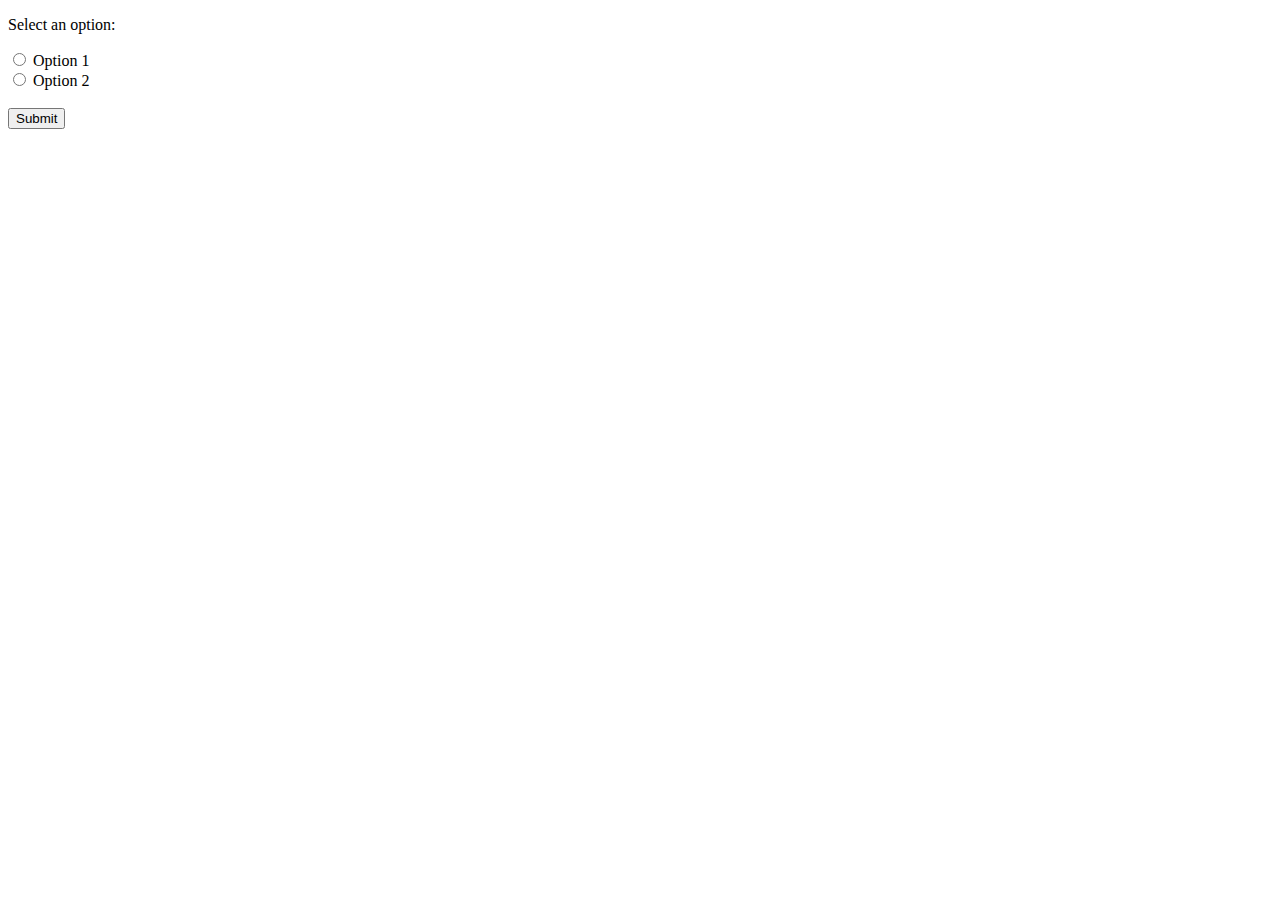
<file: Example.html>
<!DOCTYPE html>
<html lang="en">
<head>
    <meta charset="UTF-8">
    <meta name="viewport" content="width=device-width, initial-scale=1.0">
    <title>Radio Button Form</title>
</head>
<body>
    <form id="myForm">
        <p>Select an option:</p>
        <input type="radio" id="option1" name="options" value="Page2.html">
        <label for="option1">Option 1</label><br>
        <input type="radio" id="option2" name="options" value="Page3.html">
        <label for="option2">Option 2</label><br><br>

        <input type="submit" value="Submit">
    </form>

    <script>
        document.getElementById("myForm").onsubmit = function(event) {
            event.preventDefault(); // Prevent form submission
            var selectedOption = document.querySelector('input[name="options"]:checked').value;
            window.open(selectedOption, '_blank'); // Open the selected page in a new tab
        };
    </script>
</body>
</html>
</file>
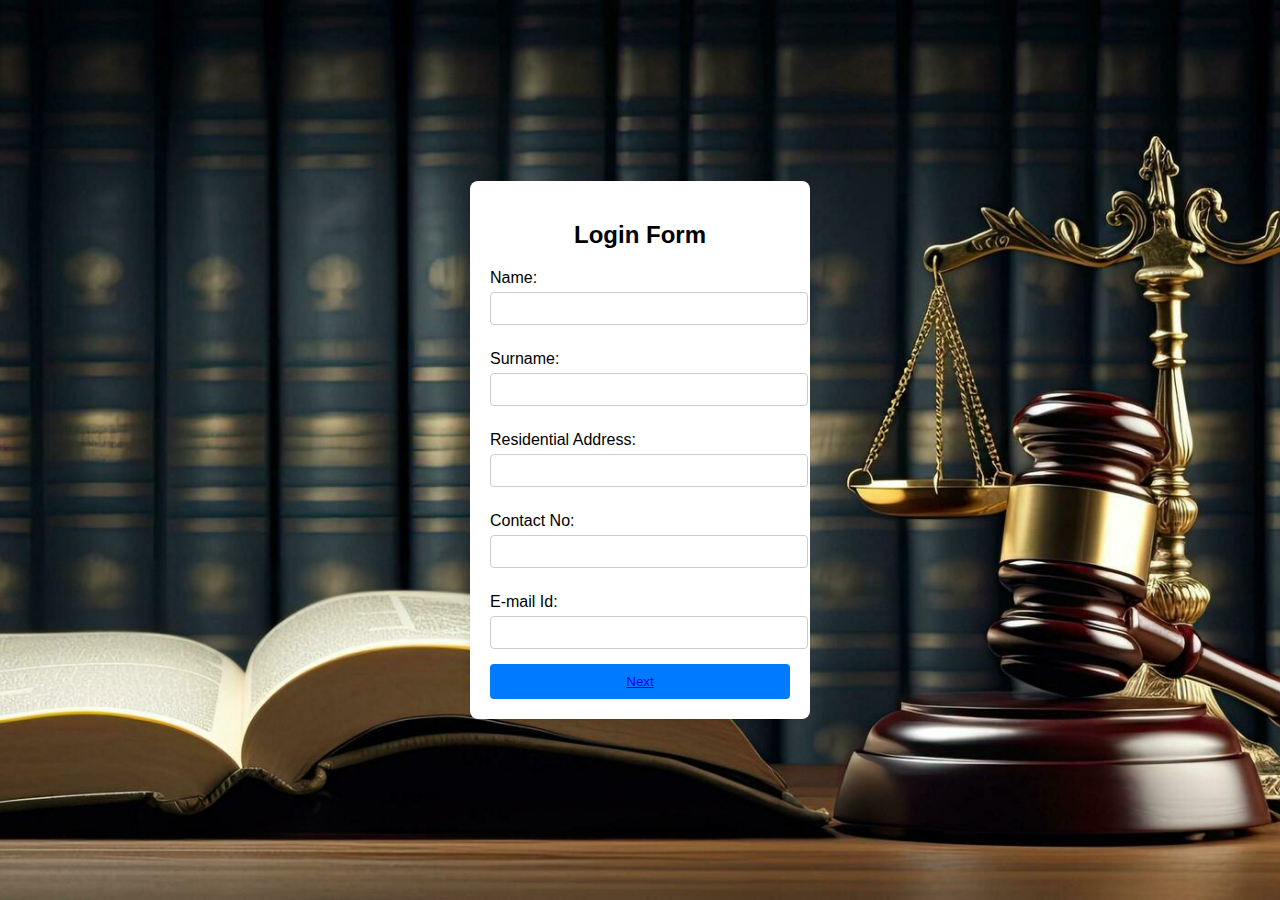
<file: Page2.html>
<!DOCTYPE html>
<html lang="en">
<head>
    <meta charset="UTF-8">
    <meta name="viewport" content="width=device-width, initial-scale=1.0">
    <link rel="stylesheet" href="Page2 style.css">
    <title>Login Form</title>
</head>
<body>
    <div class="form-container">
        <h2>Login Form</h2>
        <form>
            <label for="name">Name:</label>
            <input type="text" id="name" name="name" required>

            <label for="surname">Surname:</label>
            <input type="text" id="surname" name="surname" required>

            <label for="address">Residential Address:</label>
            <input type="text" id="address" name="address" required>

            <label for="contact">Contact No:</label>
            <input type="tel" id="contact" name="contact" required>

            <label for="email">E-mail Id:</label>
            <input type="email" id="email" name="email" required>

            <button type="submit"><a href="Page3.html">Next</button>
        </form>
    </div>
</body>
</html>
</file>
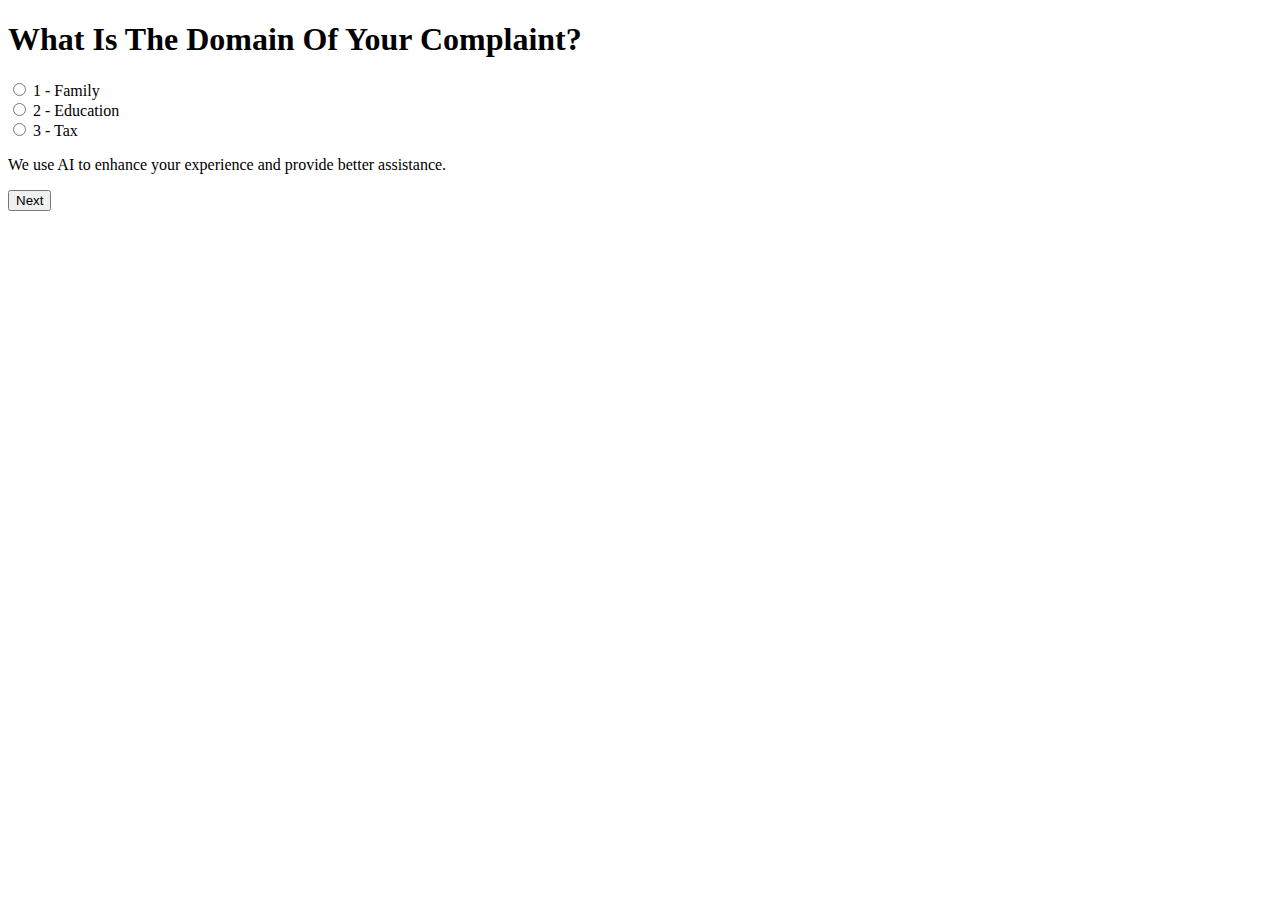
<file: Page3.html>
<!DOCTYPE html>
<html lang="en">
<head>
    <meta charset="UTF-8">
    <meta name="viewport" content="width=device-width, initial-scale=1.0">
    <link rel="stylesheet" href="Page3 style.css">
    <title>Complaint Domain Survey</title>
</head>
<body>
    <div class="container">
        <h1>What Is The Domain Of Your Complaint?</h1>
        <form id="myForm">
            <!-- <div class="option"> -->
                <div >
                <input type="radio" id="family" name="options" value="Page4Family.html">
                <label for="family">1 - Family</label>
            </div>
            <div >
                <input type="radio" id="education" name="options" value="Page4Education.html">
                <label for="education">2 - Education</label>
            </div>
            <div >
                <input type="radio" id="tax" name="complaintDomain" value="Tax">
                <label for="tax">3 - Tax</label>

            <div class="ai-usage">
                <p>We use AI to enhance your experience and provide better assistance.</p>
            </div>
            <button type="submit" value="Submit"> Next</button>
        </form>
        <script>
            document.getElementById("myForm").onsubmit = function(event) {
                event.preventDefault(); // Prevent form submission
                var selectedOption = document.querySelector('input[name="options"]:checked').value;
                window.open(selectedOption, '_blank'); // Open the selected page in a new tab
            };
        </script>
    </div>
        </body>
</html>
</file>
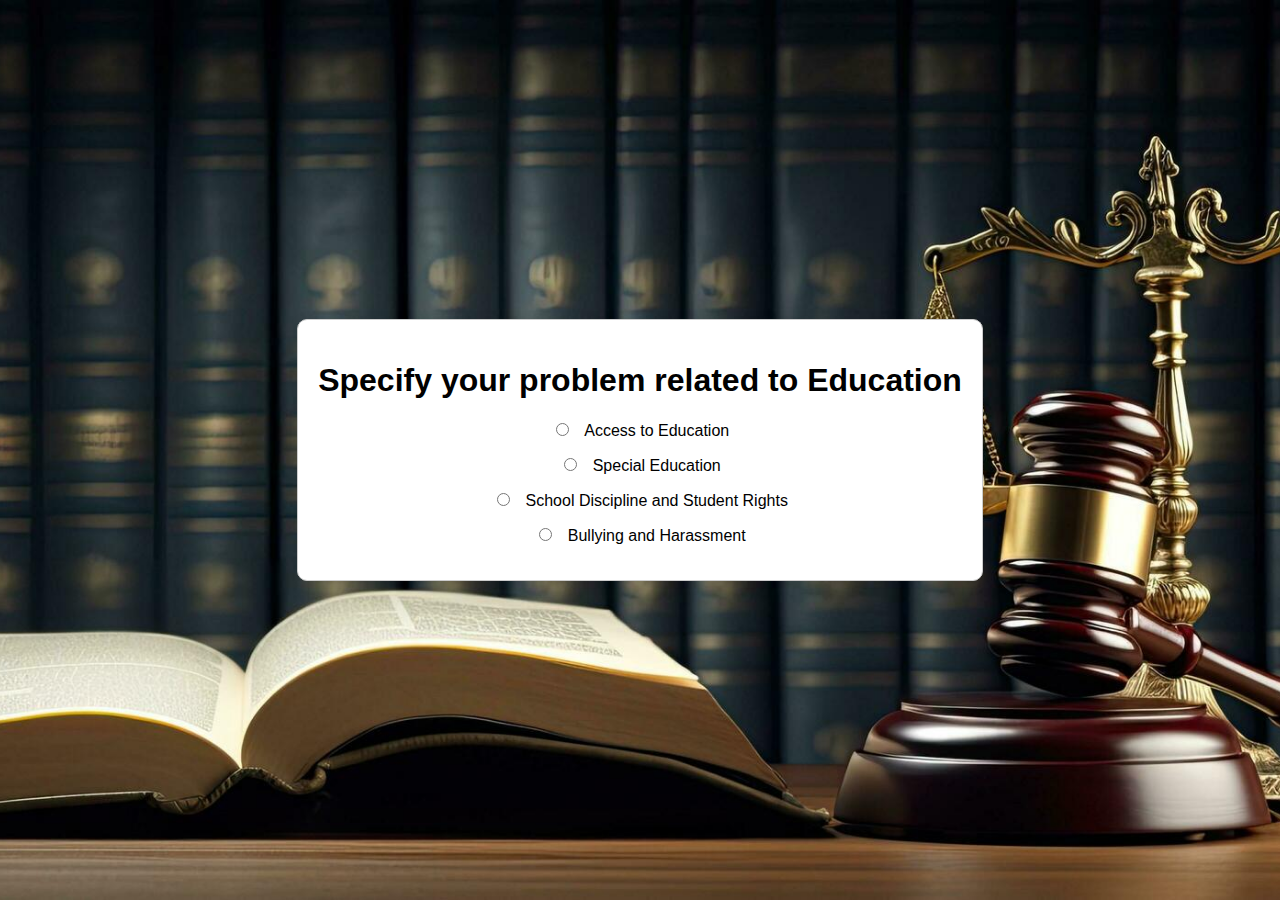
<file: Page4Education.html>
<!DOCTYPE html>
<html lang="en">
<head>
    <meta charset="UTF-8">
    <meta name="viewport" content="width=device-width, initial-scale=1.0">
    <title>Centralized Radio Buttons</title>
    <style>
        body, html {
            height: 100%;
            margin: 0;
            display: flex;
            justify-content: center;
            align-items: center;
            font-family: Arial, sans-serif;
            background: url('Backgroundimg1.png.jpg') center/cover no-repeat;
        }

        .centralized-div {
            border: 1px solid #ccc;
            padding: 20px;
            border-radius: 10px;
            box-shadow: 0 0 10px rgba(0, 0, 0, 0.1);
            text-align: center;
            background-color: white;
        }

        .radio-option {
            margin-bottom: 15px;
            display: block;
            background-color: white;
        }

        label {
            margin-left: 8px;
            font-size: 16px;
        }

        /* Dialog box styles */
        #dialog-box {
            display: none;
            position: fixed;
            top: 50%;
            left: 50%;
            transform: translate(-50%, -50%);
            width: 300px;
            background-color: white;
            border: 2px solid #0077b6;
            border-radius: 8px;
            box-shadow: 0 4px 8px rgba(0, 0, 0, 0.2);
            z-index: 1000;
            padding: 20px;
        }

        /* Overlay background */
        #overlay {
            display: none;
            position: fixed;
            top: 0;
            left: 0;
            width: 100%;
            height: 100%;
            background-color: rgba(0, 0, 0, 0.5);
            z-index: 500;
        }

        /* Close button styles */
        .close-btn {
            margin-top: 15px;
            padding: 10px 20px;
            background-color: #0077b6;
            color: white;
            border: none;
            border-radius: 5px;
            cursor: pointer;
        }

        .close-btn:hover {
            background-color: #023e8a;
        }
    </style>
</head>
<body>

    <div class="centralized-div">
        <h1>Specify your problem related to Education</h1>
        <form>
            <div class="radio-option">
                <input type="radio" id="education" name="category" value="Access to Education" onclick="showDialog('Legal solutions to access to education include enacting laws for free and compulsory education, enforcing anti-discrimination policies, and ensuring equitable funding. Advocacy through litigation and community rights also play crucial roles in improving educational access for marginalized groups.')">
                <label for="education">Access to Education</label>
            </div>

            <div class="radio-option">
                <input type="radio" id="specialEducation" name="category" value="Special Education" onclick="showDialog('Legal solutions for special education involve enforcing laws like the Individuals with Disabilities Education Act (IDEA), which ensures students with disabilities receive free appropriate public education tailored to their needs. Additionally, anti-discrimination laws can promote inclusion and accessibility in educational settings.')">
                <label for="specialEducation">Special Education</label>
            </div>

            <div class="radio-option">
                <input type="radio" id="discipline" name="category" value="School Discipline and Student Rights" onclick="showDialog('Legal solutions for school discipline and students rights include enforcing policies that ensure fair and transparent disciplinary procedures, as mandated by laws like the Individuals with Disabilities Education Act (IDEA) and the Every Student Succeeds Act (ESSA). Additionally, schools must adhere to anti-discrimination laws to protect students from unjust treatment based on race, gender, or disability.')">
                <label for="discipline">School Discipline and Student Rights</label>
            </div>

            <div class="radio-option">
                <input type="radio" id="bullying" name="category" value="Bullying and Harassment" onclick="showDialog('Legal solutions for bullying and harassment in schools include implementing anti-bullying laws that require schools to create policies and protocols for reporting and addressing incidents. Additionally, schools must comply with federal laws, such as Title IX and the Civil Rights Act, to protect students from discrimination and harassment based on gender, race, or disability.')">
                <label for="bullying">Bullying and Harassment</label>
            </div>
        </form>
    </div>

    <!-- The Dialog Box -->
    <div id="overlay"></div>
    <div id="dialog-box">
        <p id="dialog-text">This is a dialog box.</p>
        <button class="close-btn" onclick="closeDialog()">Close</button>
    </div>

    <script>
        // Function to show the dialog box with specific message
        function showDialog(message) {
            // Set the custom message in the dialog box
            document.getElementById('dialog-text').innerText = message;
            
            // Show the dialog box and the overlay
            document.getElementById('dialog-box').style.display = 'block';
            document.getElementById('overlay').style.display = 'block';
        }

        // Function to close the dialog box
        function closeDialog() {
            document.getElementById('dialog-box').style.display = 'none';
            document.getElementById('overlay').style.display = 'none';
        }
    </script>

</body>
</html>
</file>
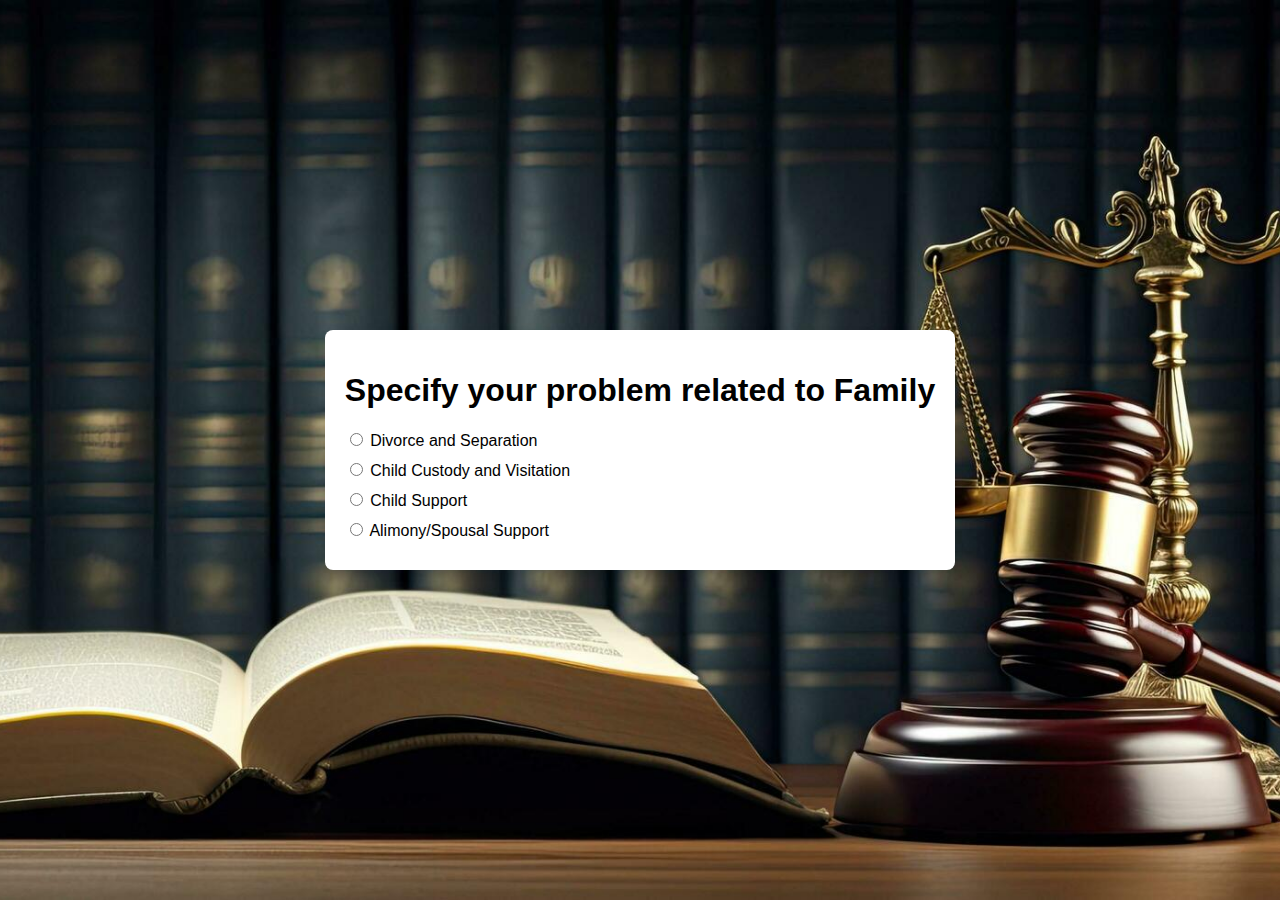
<file: Page4Family.html>
<!DOCTYPE html>
<html lang="en">
<head>
    <meta charset="UTF-8">
    <meta name="viewport" content="width=device-width, initial-scale=1.0">
    <title>Family Problems</title>
    <style>
        body {
            font-family: Arial, sans-serif;
            display: flex;
            justify-content: center;
            align-items: center;
            height: 100vh;
            margin: 0;
            background: url('Backgroundimg1.png.jpg') center/cover no-repeat;
        }

        .centered-div {
            padding: 20px;
            background-color: white;
            border-radius: 8px;
            box-shadow: 0 4px 8px rgba(0, 0, 0, 0.1);
        }

        form {
            display: flex;
            flex-direction: column;
            align-items: flex-start;
        }

        label {
            margin-bottom: 10px;
            font-size: 16px;
        }

        /* Style for the dialog box */
        #dialog-box {
            display: none;
            position: fixed;
            top: 50%;
            left: 50%;
            transform: translate(-50%, -50%);
            width: 300px;
            background-color: white;
            border: 2px solid #0077b6;
            border-radius: 8px;
            box-shadow: 0 4px 8px rgba(0, 0, 0, 0.2);
            z-index: 1000;
            padding: 20px;
        }

        /* Overlay background when dialog is active */
        #overlay {
            display: none;
            position: fixed;
            top: 0;
            left: 0;
            width: 100%;
            height: 100%;
            background-color: rgba(0, 0, 0, 0.5);
            z-index: 500;
        }

        /* Style for the close button */
        .close-btn {
            margin-top: 15px;
            padding: 10px 20px;
            background-color: #0077b6;
            color: white;
            border: none;
            border-radius: 5px;
            cursor: pointer;
        }

        .close-btn:hover {
            background-color: #023e8a;
        }
    </style>
</head>
<body>

    <div class="centered-div">
        <h1>Specify your problem related to Family</h1>
        <form>
            <label>
                <input type="radio" name="family-law" value="divorce-separation" onclick="showDialog('Legal solutions for divorce and separation include establishing clear laws for equitable distribution of assets, spousal support, and child custody arrangements to protect the rights of all parties involved. Providing mediation services can help couples reach amicable agreements, while ensuring access to legal aid can assist those who may not afford representation.')">
                Divorce and Separation
            </label>

            <label>
                <input type="radio" name="family-law" value="child-custody" onclick="showDialog('Legal solutions for child custody and visitation include establishing guidelines that prioritize the best interests of the child, ensuring fair assessments of parental capabilities. Courts can facilitate mediation to promote cooperative co-parenting arrangements, while enforcing clear visitation rights helps protect both parents relationships with their children.')">
                Child Custody and Visitation
            </label>

            <label>
                <input type="radio" name="family-law" value="child-support" onclick="showDialog('Legal solutions for child support include establishing clear guidelines for calculating support amounts based on income and needs, ensuring fair and consistent financial support for children. Courts can enforce compliance through legal mechanisms, while providing resources for parents to modify support agreements as circumstances change can help maintain financial stability for families.')">
                Child Support
            </label>

            <label>
                <input type="radio" name="family-law" value="alimony-support" onclick="showDialog('Legal solutions for alimony or spousal support involve establishing clear criteria for determining eligibility and amount, considering factors like income, duration of marriage, and standard of living. Courts can facilitate agreements through mediation and enforce support orders to ensure compliance, providing financial stability for the lower-earning or non-working spouse post-divorce.')">
                Alimony/Spousal Support
            </label>
        </form>
    </div>

    <!-- The Dialog Box -->
    <div id="overlay"></div>
    <div id="dialog-box">
        <p id="dialog-text">This is a dialog box.</p>
        <button class="close-btn" onclick="closeDialog()">Close</button>
    </div>

    <script>
        // Function to show the dialog box
        function showDialog(message) {
            // Set the custom message in the dialog box
            document.getElementById('dialog-text').innerText = message;
            
            // Show the dialog box and the overlay
            document.getElementById('dialog-box').style.display = 'block';
            document.getElementById('overlay').style.display = 'block';
        }

        // Function to close the dialog box
        function closeDialog() {
            document.getElementById('dialog-box').style.display = 'none';
            document.getElementById('overlay').style.display = 'none';
        }
    </script>

</body>
</html>
</file>
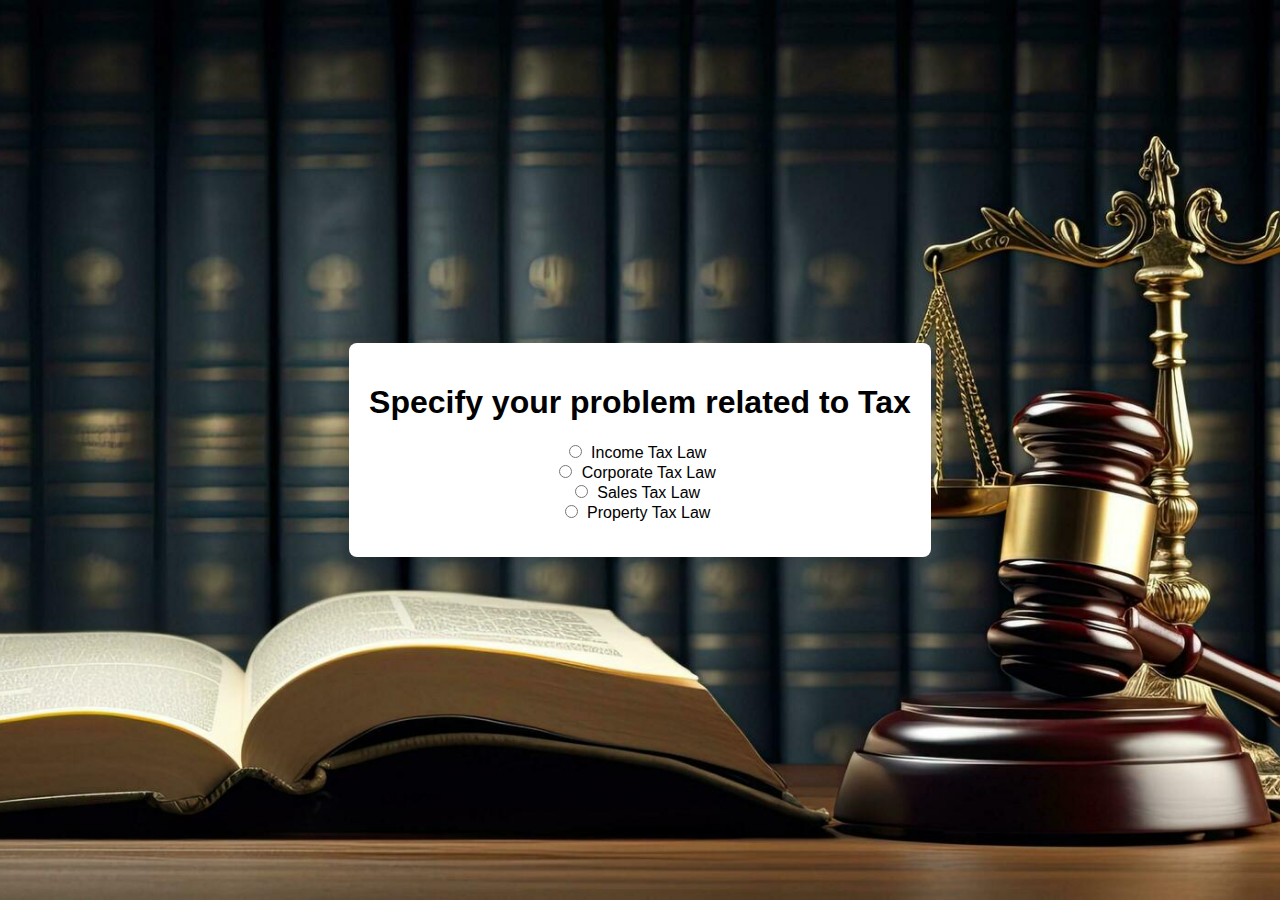
<file: Page4Tax.html>
<!DOCTYPE html>
<html lang="en">
<head>
    <meta charset="UTF-8">
    <meta name="viewport" content="width=device-width, initial-scale=1.0">
    <title>Tax Law Radio Buttons</title>
    <style>
        body {
            font-family: Arial, sans-serif;
            height: 100vh;
            margin: 0;
            display: flex;
            justify-content: center;
            align-items: center;
            background: url('Backgroundimg1.png.jpg') center/cover no-repeat;
        }
        .container {
            background-color: white;
            padding: 20px;
            border-radius: 8px;
            box-shadow: 0 4px 8px rgba(0, 0, 0, 0.1);
            text-align: center;
        }
        .radio-group {
            margin-bottom: 15px;
        }
        label {
            margin-right: 10px;
        }
        input[type="radio"] {
            margin-right: 5px;
        }

        /* Dialog box styles */
        #dialog-box {
            display: none;
            position: fixed;
            top: 50%;
            left: 50%;
            transform: translate(-50%, -50%);
            width: 300px;
            background-color: white;
            border: 2px solid #0077b6;
            border-radius: 8px;
            box-shadow: 0 4px 8px rgba(0, 0, 0, 0.2);
            z-index: 1000;
            padding: 20px;
        }

        /* Overlay background */
        #overlay {
            display: none;
            position: fixed;
            top: 0;
            left: 0;
            width: 100%;
            height: 100%;
            background-color: rgba(0, 0, 0, 0.5);
            z-index: 500;
        }

        /* Close button styles */
        .close-btn {
            margin-top: 15px;
            padding: 10px 20px;
            background-color: #0077b6;
            color: white;
            border: none;
            border-radius: 5px;
            cursor: pointer;
        }

        .close-btn:hover {
            background-color: #023e8a;
        }
    </style>
</head>
<body>

    <div class="container">
        <h1>Specify your problem related to Tax</h1>
        <div class="radio-group">
            <label>
                <input type="radio" name="tax-law" value="income-tax" onclick="showDialog('Legal solutions for income tax issues include establishing clear tax codes that outline obligations and rights, allowing for tax credits and deductions to alleviate burdens on lower-income individuals. Additionally, providing accessible avenues for dispute resolution, such as tax tribunals or appeals processes, can help address grievances related to taxation.')">
                Income Tax Law
            </label><br>
            <label>
                <input type="radio" name="tax-law" value="corporate-tax" onclick="showDialog('Legal solutions for corporate tax issues involve implementing transparent tax regulations that ensure fair taxation and prevent tax avoidance through loopholes. Strengthening international cooperation and compliance frameworks can help combat tax evasion, while offering incentives for corporations to contribute to local economies can encourage responsible tax behavior.')">
                Corporate Tax Law
            </label><br>
            <label>
                <input type="radio" name="tax-law" value="sales-tax" onclick="showDialog('Legal solutions for sales tax issues include establishing clear and consistent regulations that define taxable goods and services, ensuring transparency in tax collection. Additionally, implementing equitable exemptions for essential items can help alleviate the tax burden on low-income consumers, while providing avenues for dispute resolution can address conflicts over tax assessments.')">
                Sales Tax Law
            </label><br>
            <label>
                <input type="radio" name="tax-law" value="property-tax" onclick="showDialog('Legal solutions for property tax issues involve creating transparent assessment processes to ensure fair valuations and preventing arbitrary increases. Implementing clear appeals processes allows property owners to challenge assessments, while establishing exemptions or relief programs for low-income or vulnerable populations can help reduce their tax burden.')">
                Property Tax Law
            </label>
        </div>
    </div>

    <!-- The Dialog Box -->
    <div id="overlay"></div>
    <div id="dialog-box">
        <p id="dialog-text">This is a dialog box.</p>
        <button class="close-btn" onclick="closeDialog()">Close</button>
    </div>

    <script>
        // Function to show the dialog box with specific message
        function showDialog(message) {
            // Set the custom message in the dialog box
            document.getElementById('dialog-text').innerText = message;
            
            // Show the dialog box and the overlay
            document.getElementById('dialog-box').style.display = 'block';
            document.getElementById('overlay').style.display = 'block';
        }

        // Function to close the dialog box
        function closeDialog() {
            document.getElementById('dialog-box').style.display = 'none';
            document.getElementById('overlay').style.display = 'none';
        }
    </script>

</body>
</html>
</file>
<file: Page2 style.css>
body {
    font-family: Arial, sans-serif;
    background: url('Backgroundimg1.png.jpg') center/cover no-repeat;
    display: flex;
    justify-content: center;
    align-items: center;
    height: 100vh;
    margin: 0;
}

.form-container {
    background: white;
    padding: 20px;
    border-radius: 8px;
    box-shadow: 0 0 10px rgba(0, 0, 0, 0.1);
    width: 300px;
}

h2 {
    text-align: center;
}

label {
    margin-top: 10px;
    display: block;
}

input {
    width: 100%;
    padding: 8px;
    margin: 5px 0 15px;
    border: 1px solid #ccc;
    border-radius: 4px;
}

button {
    width: 100%;
    padding: 10px;
    background-color: #007BFF;
    color: white;
    border: none;
    border-radius: 4px;
    cursor: pointer;
}

button:hover {
    background-color: #0056b3;
}
</file>
<file: Page3 style.css>

</file>
